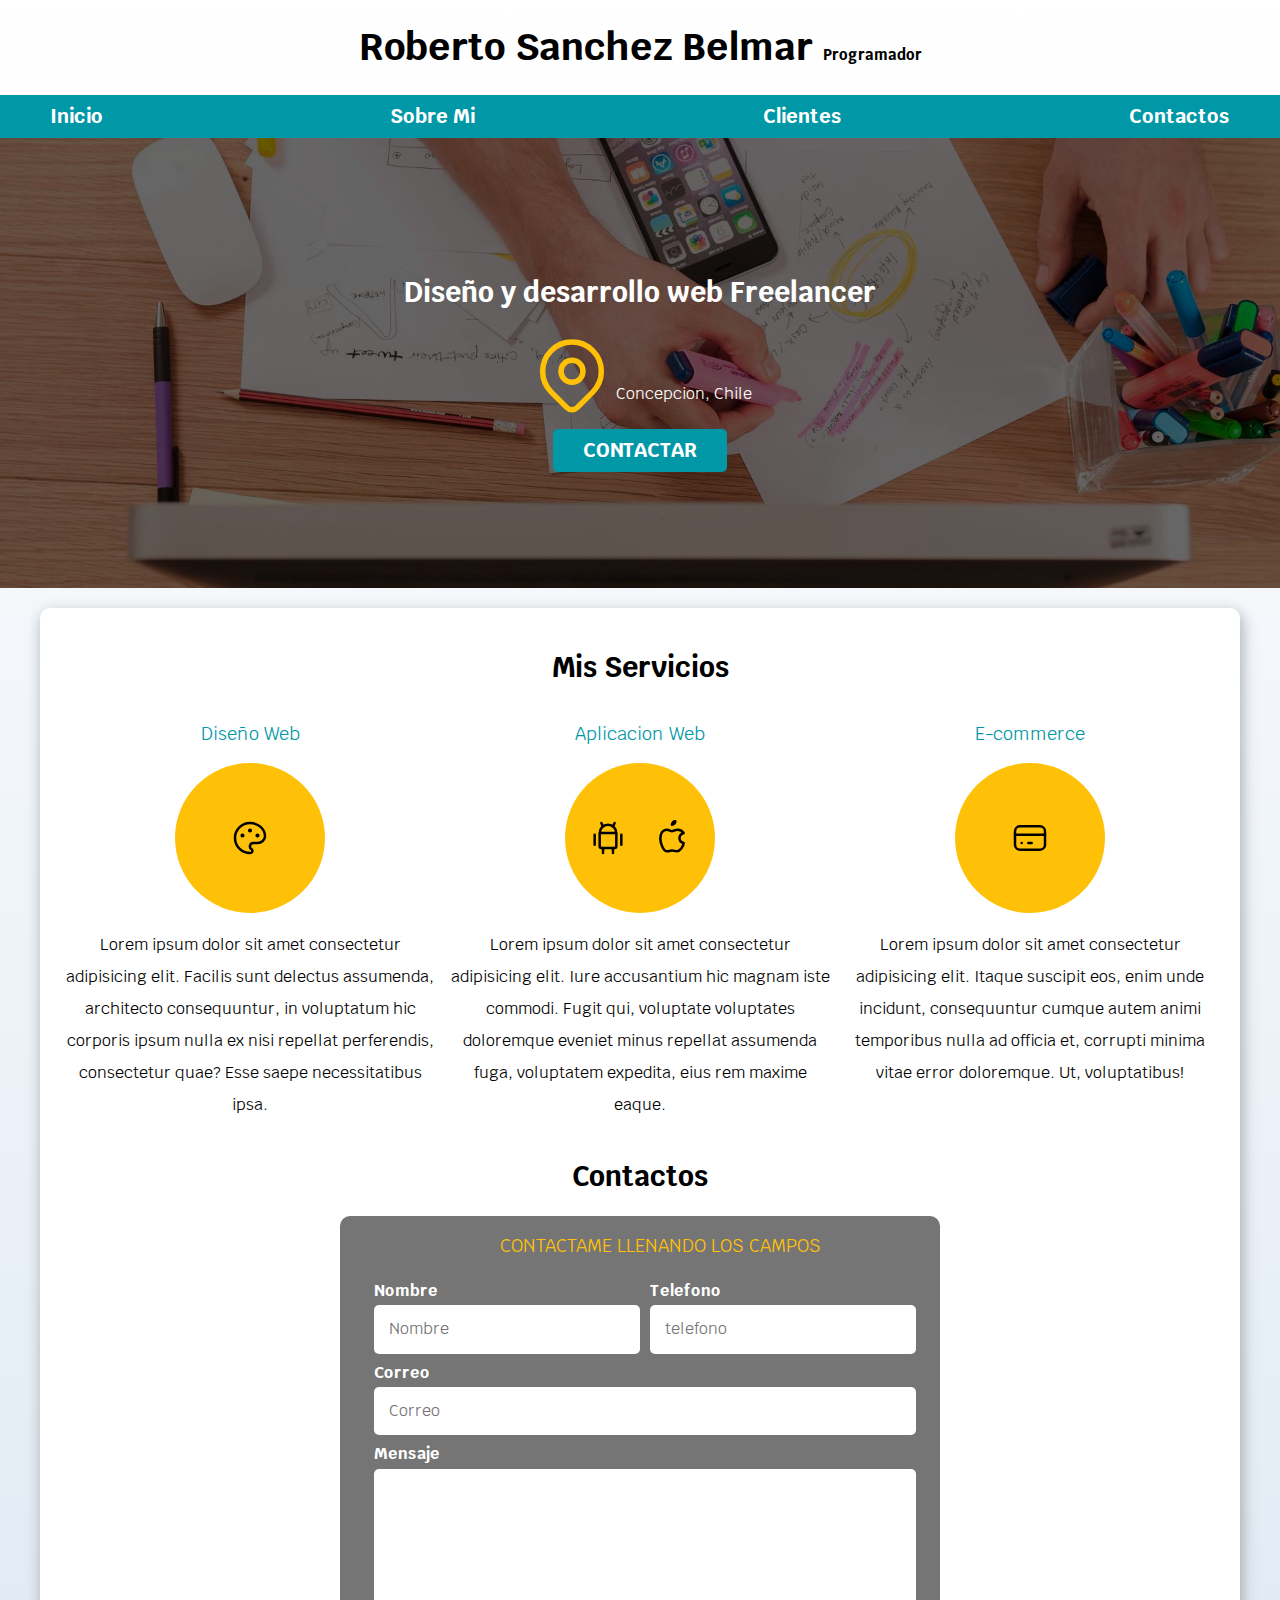
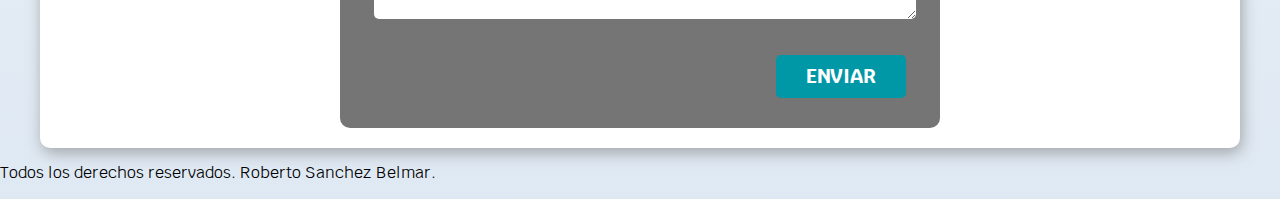
<file: ProyectoCSS/index.html>
<!DOCTYPE html>
<html lang="en">
<head>
    <meta charset="UTF-8">
    <meta name="viewport" content="width=device-width, initial-scale=1.0">
    <title>proyecto personal</title>
    <link rel="preload" href="css/normalize.css" as="style"> <!--para que cargue mejor optimisado-->
    <link rel="stylesheet" href="css/normalize.css"> <!--genera un estandar visual para todos los navegadores--> 
    <link href="https://fonts.googleapis.com/css2?family=Krub:wght@400;700&family=Roboto:wght@100&display=swap" rel="stylesheet"> <!--fuente de texto de google-->
    <link rel="preload" href="css/styles.css" as="style"> <!--para que cargue mejor optimisado-->
    <link rel="stylesheet" href="css/styles.css"> <!--llama al css-->
</head>
<body>
    <header>
        <h1 class="titulo">Roberto Sanchez Belmar <span>Programador</span></h1>
    </header>

    <div class="nav-bg"> <!--rellena la linea de navegador que falta-->
        <nav class="navegador-principal contenedor">
            <a href="nosotros.html">Inicio</a>
            <a href="">Sobre Mi</a>
            <a href="">Clientes</a>
            <a href="">Contactos</a>
        </nav>
    </div>
    
    <section class="hero">
        <div class="contenido-hero">
            <h2>Diseño y desarrollo web <span>Freelancer</span></h2>
                <div class="ubicacion">
                    <svg xmlns="http://www.w3.org/2000/svg" class="icon icon-tabler icon-tabler-map-pin" width="88" height="88" viewBox="0 0 24 24" stroke-width="1.5" stroke="#FFC107" fill="none" stroke-linecap="round" stroke-linejoin="round">
                        <path stroke="none" d="M0 0h24v24H0z" fill="none"/>
                        <circle cx="12" cy="11" r="3" />
                        <path d="M17.657 16.657l-4.243 4.243a2 2 0 0 1 -2.827 0l-4.244 -4.243a8 8 0 1 1 11.314 0z" />
                    </svg>
                    <p>Concepcion, Chile</p>
                </div>
            <a class="boton" href="#">Contactar</a>
        </div>
    </section>
    
    <main class="contenedor sombra">
            <h2>Mis Servicios</h2>

            <div class="servicios">
                <section class="servicio">
                    <h3>Diseño Web</h3>
                    <div class="iconos">
                        <svg xmlns="http://www.w3.org/2000/svg" class="icon icon-tabler icon-tabler-palette" width="40" height="40" viewBox="0 0 24 24" stroke-width="1.5" stroke="#000000" fill="none" stroke-linecap="round" stroke-linejoin="round">
                            <path stroke="none" d="M0 0h24v24H0z" fill="none"/>
                            <path d="M12 21a9 9 0 1 1 0 -18a9 8 0 0 1 9 8a4.5 4 0 0 1 -4.5 4h-2.5a2 2 0 0 0 -1 3.75a1.3 1.3 0 0 1 -1 2.25" />
                            <circle cx="7.5" cy="10.5" r=".5" fill="currentColor" />
                            <circle cx="12" cy="7.5" r=".5" fill="currentColor" />
                            <circle cx="16.5" cy="10.5" r=".5" fill="currentColor" />
                        </svg>
                    </div>
                    <p>Lorem ipsum dolor sit amet consectetur adipisicing elit. Facilis sunt delectus assumenda, architecto consequuntur, in voluptatum hic corporis ipsum nulla ex nisi repellat perferendis, consectetur quae? Esse saepe necessitatibus ipsa.</p>
                </section>

                <section class="servicio">
                    <h3>Aplicacion Web</h3>
                    <div class="iconos">
                        <svg xmlns="http://www.w3.org/2000/svg" class="icon icon-tabler icon-tabler-brand-android" width="40" height="40" viewBox="0 0 24 24" stroke-width="1.5" stroke="#000000" fill="none" stroke-linecap="round" stroke-linejoin="round">
                            <path stroke="none" d="M0 0h24v24H0z" fill="none"/>
                            <line x1="4" y1="10" x2="4" y2="16" />
                            <line x1="20" y1="10" x2="20" y2="16" />
                            <path d="M7 9h10v8a1 1 0 0 1 -1 1h-8a1 1 0 0 1 -1 -1v-8a5 5 0 0 1 10 0" />
                            <line x1="8" y1="3" x2="9" y2="5" />
                            <line x1="16" y1="3" x2="15" y2="5" />
                            <line x1="9" y1="18" x2="9" y2="21" />
                            <line x1="15" y1="18" x2="15" y2="21" />
                        </svg>

                        <svg xmlns="http://www.w3.org/2000/svg" class="icon icon-tabler icon-tabler-brand-apple" width="40" height="40" viewBox="0 0 24 24" stroke-width="1.5" stroke="#000000" fill="none" stroke-linecap="round" stroke-linejoin="round">
                            <path stroke="none" d="M0 0h24v24H0z" fill="none"/>
                            <path d="M9 7c-3 0 -4 3 -4 5.5c0 3 2 7.5 4 7.5c1.088 -.046 1.679 -.5 3 -.5c1.312 0 1.5 .5 3 .5s4 -3 4 -5c-.028 -.01 -2.472 -.403 -2.5 -3c-.019 -2.17 2.416 -2.954 2.5 -3c-1.023 -1.492 -2.951 -1.963 -3.5 -2c-1.433 -.111 -2.83 1 -3.5 1c-.68 0 -1.9 -1 -3 -1z" />
                            <path d="M12 4a2 2 0 0 0 2 -2a2 2 0 0 0 -2 2" />
                        </svg>
                    </div>
                    <p>Lorem ipsum dolor sit amet consectetur adipisicing elit. Iure accusantium hic magnam iste commodi. Fugit qui, voluptate voluptates doloremque eveniet minus repellat assumenda fuga, voluptatem expedita, eius rem maxime eaque.</p>
                </section>

                <section class="servicio">
                    <h3>E-commerce</h3>
                    <div class="iconos">
                        <svg xmlns="http://www.w3.org/2000/svg" class="icon icon-tabler icon-tabler-credit-card" width="40" height="40" viewBox="0 0 24 24" stroke-width="1.5" stroke="#000000" fill="none" stroke-linecap="round" stroke-linejoin="round">
                            <path stroke="none" d="M0 0h24v24H0z" fill="none"/>
                            <rect x="3" y="5" width="18" height="14" rx="3" />
                            <line x1="3" y1="10" x2="21" y2="10" />
                            <line x1="7" y1="15" x2="7.01" y2="15" />                          
                            <line x1="11" y1="15" x2="13" y2="15" />
                        </svg>
                    </div>
                    <p>Lorem ipsum dolor sit amet consectetur adipisicing elit. Itaque suscipit eos, enim unde incidunt, consequuntur cumque autem animi temporibus nulla ad officia et, corrupti minima vitae error doloremque. Ut, voluptatibus!</p>
                </section>

            </div>

        <section>
            <h2>Contactos</h2>

            <form class="formulario" action="">
                <fieldset>
                    <legend>Contactame llenando los campos</legend>
                    <div class="contenedor-campos">
                        <div class="campo">
                            <label for="">Nombre</label>
                            <input class="input-text" type="text" placeholder="Nombre" name="" id="">
                        </div>
                        
                        <div class="campo">
                            <label for="">Telefono</label>
                            <input class="input-text" type="tel" placeholder="telefono">
                        </div>
                    
                        <div class="campo">
                            <label for="">Correo</label>
                            <input class="input-text" type="email" placeholder="Correo">
                        </div>
                        
                        <div class="campo">
                            <label for="">Mensaje</label>
                            <textarea class="input-text" name="" id="" cols="30" rows="10"></textarea>
                        </div>
                    </div> 
                    
                    <div class="alinear-derecha flex">
                        <input class="boton w-sm-100" type="submit" value="Enviar">
                    </div>
                   
                </fieldset>
            </form>

        </section>
    </main>

    <footer>
        <p>Todos los derechos reservados. Roberto Sanchez Belmar.</p>
    </footer>
    

</body>
</html>
</file>
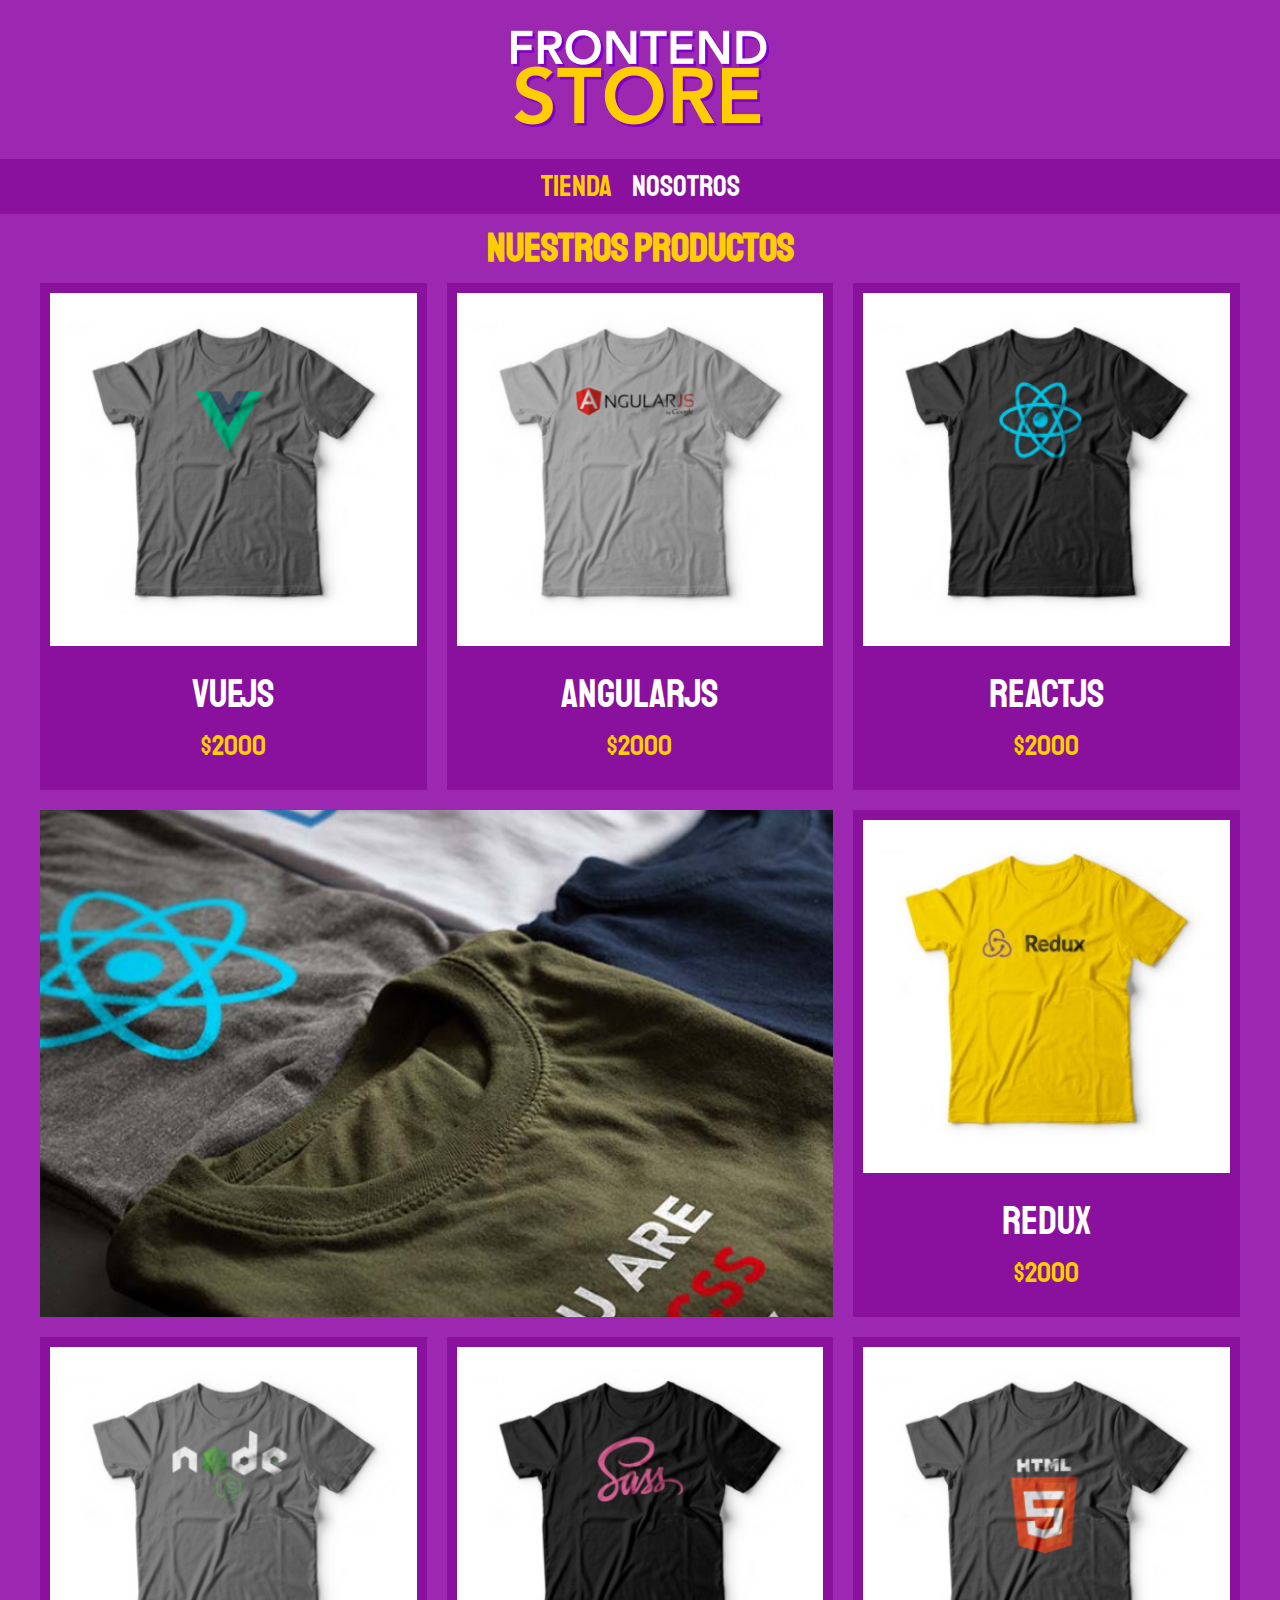
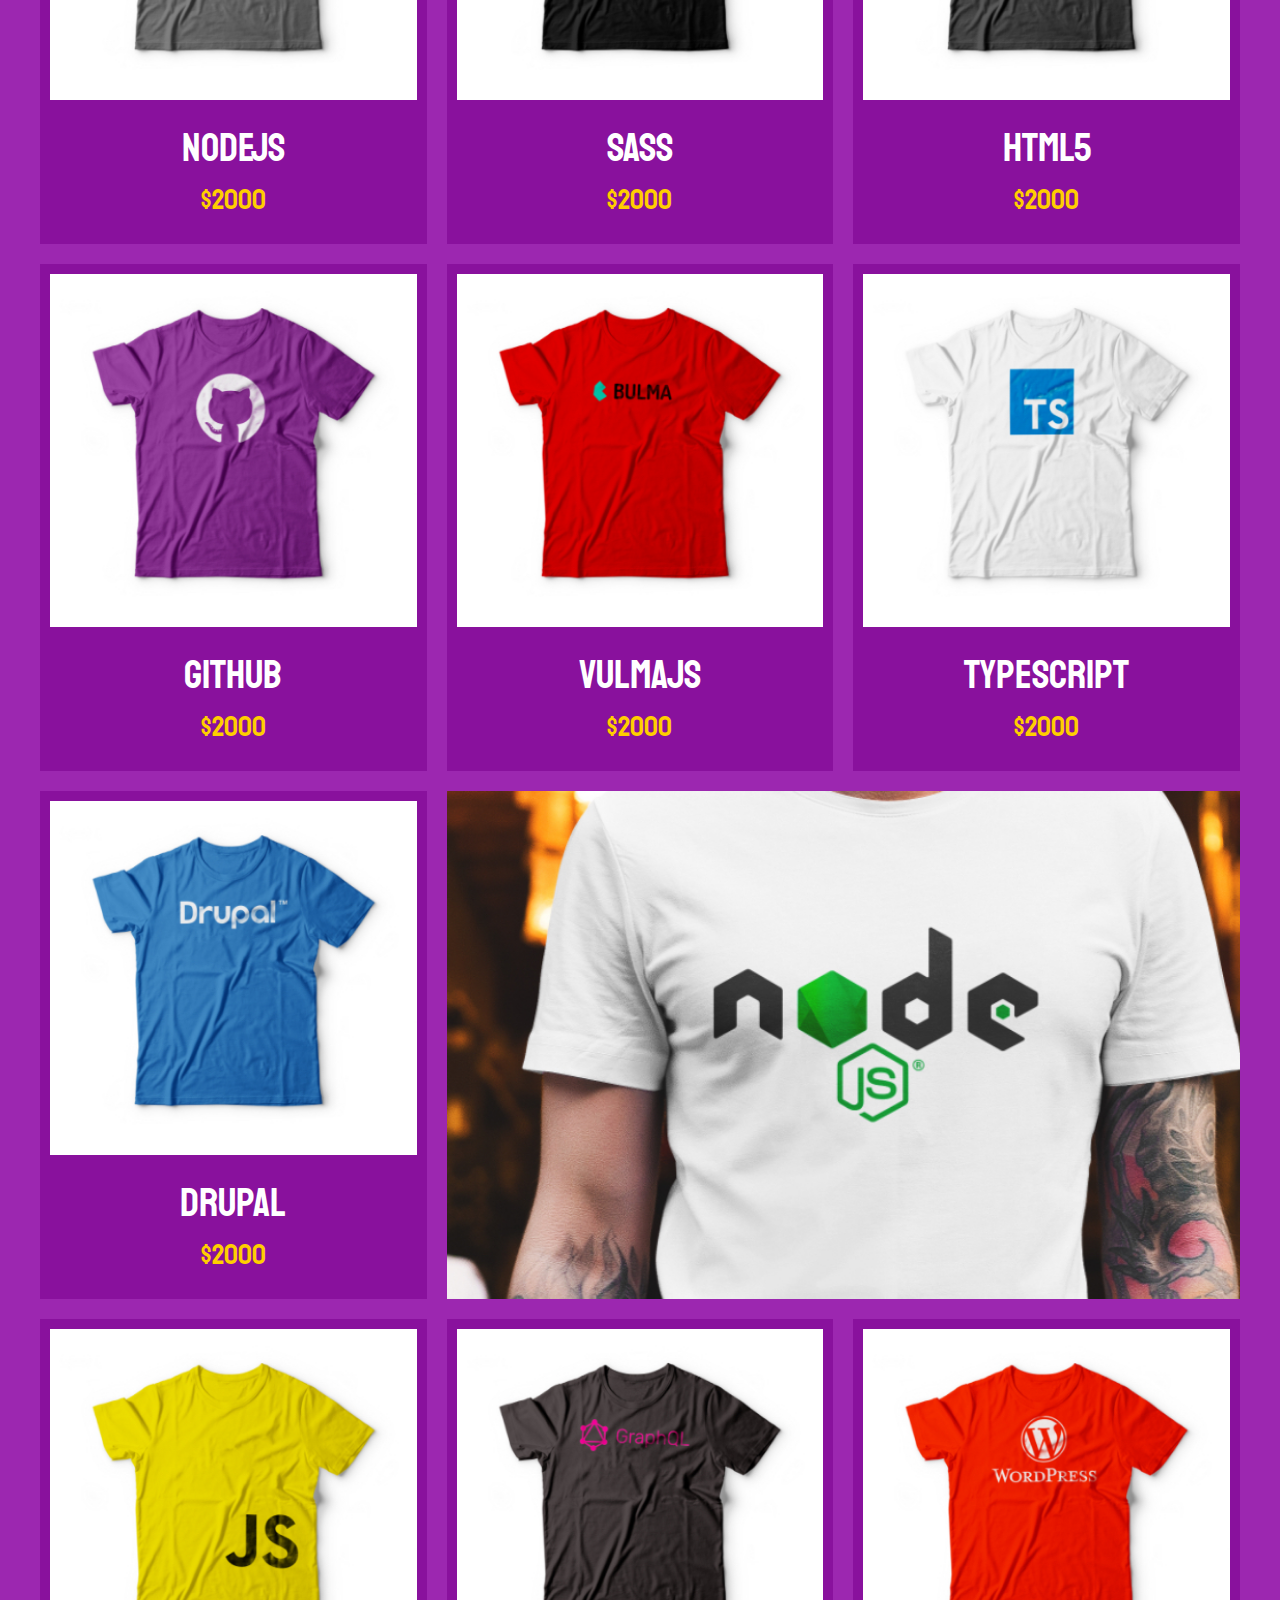
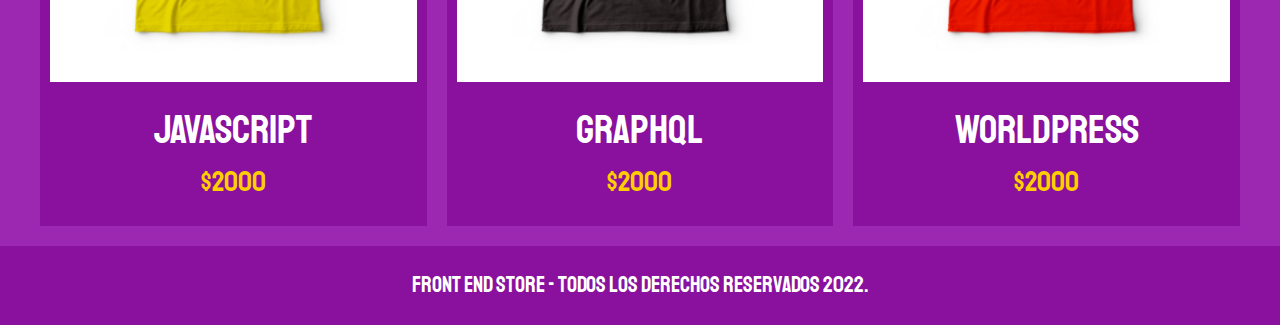
<file: ProyectoTiendaOnline/index.html>
<!DOCTYPE html>
<html lang="en">
<head>
    <meta charset="UTF-8">
    <meta name="viewport" content="width=device-width, initial-scale=1.0">
    <title>Tienda Online</title>
    <link rel="stylesheet" href="css/normalize.css">
    <link href="https://fonts.googleapis.com/css2?family=Staatliches&display=swap" rel="stylesheet">    
    <link rel="stylesheet" href="css/style.css">
</head>
<body>
    <header class="header">
        <a href="index.html">
            <img class="header__logo" src="img/logo.png" alt="Logotipo">
        </a>
    </header>

    <nav class="navegacion">
        <a class="navegacion__enlace navegacion__enlace--activo" href="index.html">Tienda</a>
        <a class="navegacion__enlace" href="nosotros.html">Nosotros</a>
    </nav>

    <main class="contenedor">
        <h1>Nuestros Productos</h1>

        <div class="grid">
            <div class="producto">
                <a href="productos.html">
                    <img class="producto__imagen" src="img/1.jpg" alt="imagencamisa">
                    <div class="producto__informacion">
                        <p class="producto__nombre">VueJS</p>
                        <p class="producto__precio">$2000</p>
                    </div>
                </a>
            </div> <!-- .producto -->
            <div class="producto">
                <a href="productos.html">
                    <img class="producto__imagen" src="img/2.jpg" alt="imagencamisa">
                    <div class="producto__informacion">
                        <p class="producto__nombre">AngularJS</p>
                        <p class="producto__precio">$2000</p>
                    </div>
                </a>
            </div> <!-- .producto -->
            <div class="producto">
                <a href="productos.html">
                    <img class="producto__imagen" src="img/3.jpg" alt="imagencamisa">
                    <div class="producto__informacion">
                        <p class="producto__nombre">ReactJS</p>
                        <p class="producto__precio">$2000</p>
                    </div>
                </a>
            </div> <!-- .producto -->
            <div class="producto">
                <a href="productos.html">
                    <img class="producto__imagen" src="img/4.jpg" alt="imagencamisa">
                    <div class="producto__informacion">
                        <p class="producto__nombre">Redux</p>
                        <p class="producto__precio">$2000</p>
                    </div>
                </a>
            </div> <!-- .producto -->
            <div class="producto">
                <a href="productos.html">
                    <img class="producto__imagen" src="img/5.jpg" alt="imagencamisa">
                    <div class="producto__informacion">
                        <p class="producto__nombre">NodeJS</p>
                        <p class="producto__precio">$2000</p>
                    </div>
                </a>
            </div> <!-- .producto -->
            <div class="producto">
                <a href="productos.html">
                    <img class="producto__imagen" src="img/6.jpg" alt="imagencamisa">
                    <div class="producto__informacion">
                        <p class="producto__nombre">SASS</p>
                        <p class="producto__precio">$2000</p>
                    </div>
                </a>
            </div> <!-- .producto -->
            <div class="producto">
                <a href="productos.html">
                    <img class="producto__imagen" src="img/7.jpg" alt="imagencamisa">
                    <div class="producto__informacion">
                        <p class="producto__nombre">HTML5</p>
                        <p class="producto__precio">$2000</p>
                    </div>
                </a>
            </div> <!-- .producto -->
            <div class="producto">
                <a href="productos.html">
                    <img class="producto__imagen" src="img/8.jpg" alt="imagencamisa">
                    <div class="producto__informacion">
                        <p class="producto__nombre">GitHub</p>
                        <p class="producto__precio">$2000</p>
                    </div>
                </a>
            </div> <!-- .producto -->
            <div class="producto">
                <a href="productos.html">
                    <img class="producto__imagen" src="img/9.jpg" alt="imagencamisa">
                    <div class="producto__informacion">
                        <p class="producto__nombre">VulmaJS</p>
                        <p class="producto__precio">$2000</p>
                    </div>
                </a>
            </div> <!-- .producto -->
            <div class="producto">
                <a href="productos.html">
                    <img class="producto__imagen" src="img/10.jpg" alt="imagencamisa">
                    <div class="producto__informacion">
                        <p class="producto__nombre">TypeScript</p>
                        <p class="producto__precio">$2000</p>
                    </div>
                </a>
            </div> <!-- .producto -->
            <div class="producto">
                <a href="productos.html">
                    <img class="producto__imagen" src="img/11.jpg" alt="imagencamisa">
                    <div class="producto__informacion">
                        <p class="producto__nombre">Drupal</p>
                        <p class="producto__precio">$2000</p>
                    </div>
                </a>
            </div> <!-- .producto -->
            <div class="producto">
                <a href="productos.html">
                    <img class="producto__imagen" src="img/12.jpg" alt="imagencamisa">
                    <div class="producto__informacion">
                        <p class="producto__nombre">JavaScript</p>
                        <p class="producto__precio">$2000</p>
                    </div>
                </a>
            </div> <!-- .producto -->
            <div class="producto">
                <a href="productos.html">
                    <img class="producto__imagen" src="img/13.jpg" alt="imagencamisa">
                    <div class="producto__informacion">
                        <p class="producto__nombre">GraphQL</p>
                        <p class="producto__precio">$2000</p>
                    </div>
                </a>
            </div> <!-- .producto -->
            <div class="producto">
                <a href="productos.html">
                    <img class="producto__imagen" src="img/14.jpg" alt="imagencamisa">
                    <div class="producto__informacion">
                        <p class="producto__nombre">WorldPress</p>
                        <p class="producto__precio">$2000</p>
                    </div>
                </a>
            </div> <!-- .producto -->

            <div class="grafico grafico--camisas"></div>
            <div class="grafico grafico--node"></div>
        </div>
    </main>

    <footer class="footer">
        <p class="footer__texto">Front End Store - Todos los derechos Reservados 2022.</p>
    </footer>
</body>
</html>
</file>
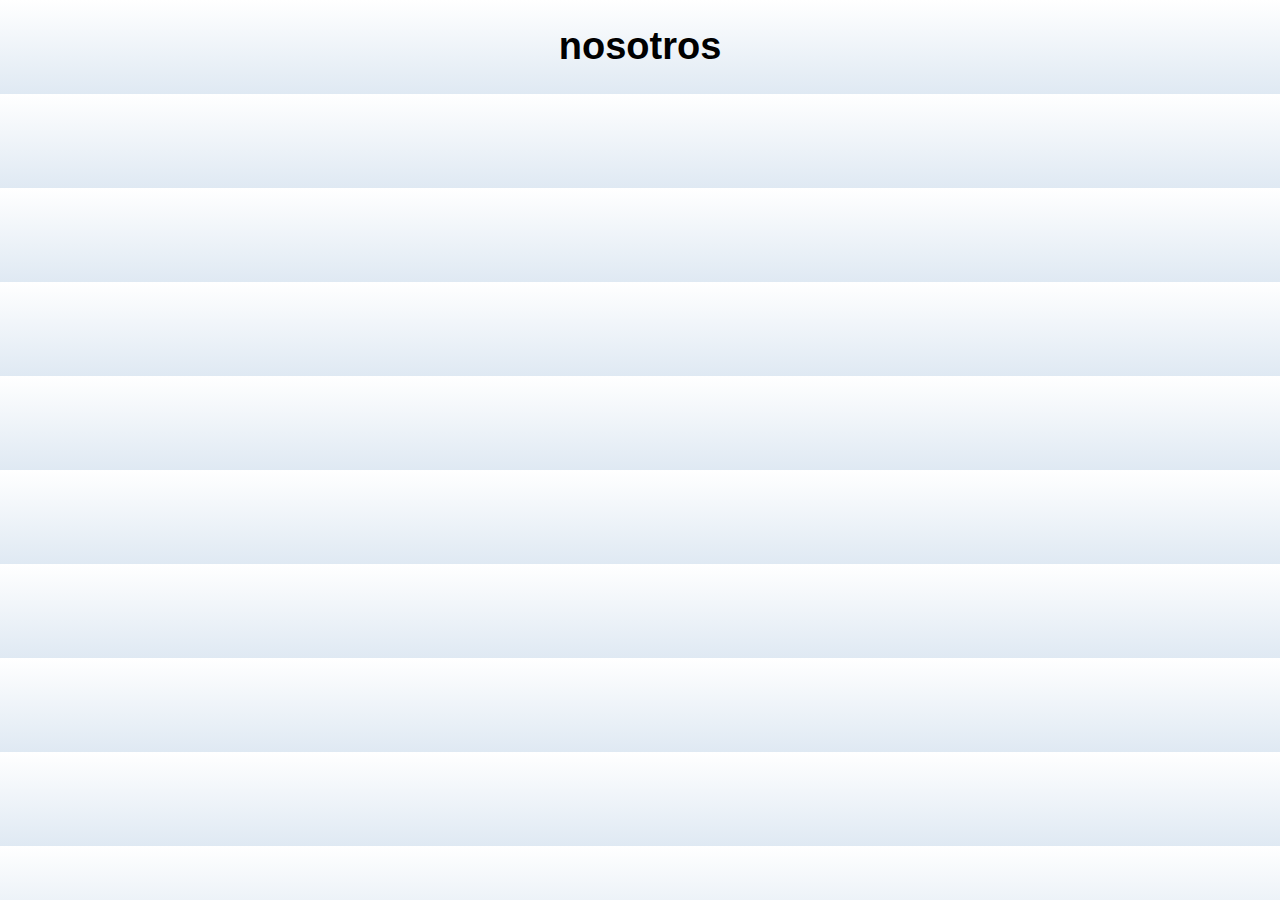
<file: ProyectoCSS/nosotros.html>
<!DOCTYPE html>
<html lang="en">
<head>
    <meta charset="UTF-8">
    <meta name="viewport" content="width=device-width, initial-scale=1.0">
    <title>nosotros</title>
    <link rel="preload" href="css/styles.css" as="style">
    <link rel="stylesheet" href="css/styles.css">
</head>
<body>
    
    <h1>nosotros</h1>

</body>
</html>
</file>
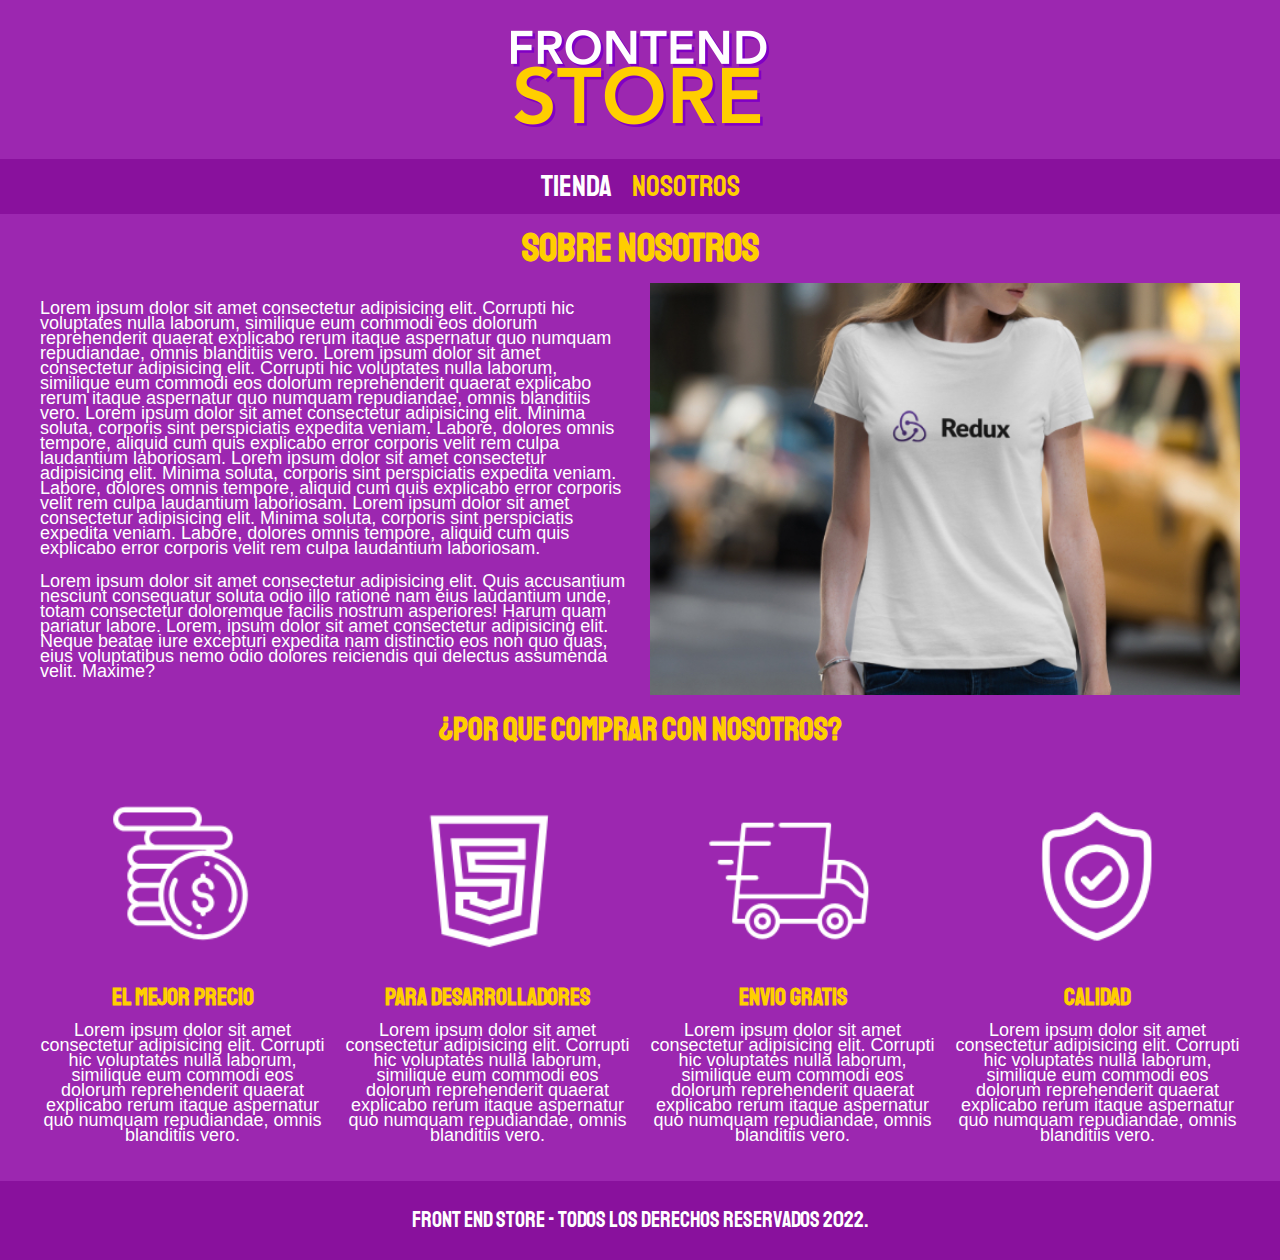
<file: ProyectoTiendaOnline/nosotros.html>
<!DOCTYPE html>
<html lang="en">
<head>
    <meta charset="UTF-8">
    <meta name="viewport" content="width=device-width, initial-scale=1.0">
    <title>Tienda Online</title>
    <link rel="stylesheet" href="css/normalize.css">
    <link href="https://fonts.googleapis.com/css2?family=Staatliches&display=swap" rel="stylesheet">    
    <link rel="stylesheet" href="css/style.css">
</head>
<body>
    <header class="header">
        <a href="index.html">
            <img class="header__logo" src="img/logo.png" alt="Logotipo">
        </a>
    </header>

    <nav class="navegacion">
        <a class="navegacion__enlace" href="index.html">Tienda</a>
        <a class="navegacion__enlace navegacion__enlace--activo" href="nosotros.html">Nosotros</a>
    </nav>

    <main class="contenedor">
        <h1>Sobre Nosotros</h1>

        <div class="nosotros">
            <div class="nosotros__contenido">
                <p> Lorem ipsum dolor sit amet consectetur adipisicing elit. Corrupti hic voluptates nulla laborum, similique eum commodi eos dolorum reprehenderit quaerat explicabo rerum itaque aspernatur quo numquam repudiandae, omnis blanditiis vero.
                    Lorem ipsum dolor sit amet consectetur adipisicing elit. Corrupti hic voluptates nulla laborum, similique eum commodi eos dolorum reprehenderit quaerat explicabo rerum itaque aspernatur quo numquam repudiandae, omnis blanditiis vero.
                    Lorem ipsum dolor sit amet consectetur adipisicing elit. Minima soluta, corporis sint perspiciatis expedita veniam. Labore, dolores omnis tempore, aliquid cum quis explicabo error corporis velit rem culpa laudantium laboriosam.
                    Lorem ipsum dolor sit amet consectetur adipisicing elit. Minima soluta, corporis sint perspiciatis expedita veniam. Labore, dolores omnis tempore, aliquid cum quis explicabo error corporis velit rem culpa laudantium laboriosam.    
                    Lorem ipsum dolor sit amet consectetur adipisicing elit. Minima soluta, corporis sint perspiciatis expedita veniam. Labore, dolores omnis tempore, aliquid cum quis explicabo error corporis velit rem culpa laudantium laboriosam.
                </p>
                <p>Lorem ipsum dolor sit amet consectetur adipisicing elit. Quis accusantium nesciunt consequatur soluta odio illo ratione nam eius laudantium unde, totam consectetur doloremque facilis nostrum asperiores! Harum quam pariatur labore.
                    Lorem, ipsum dolor sit amet consectetur adipisicing elit. Neque beatae iure excepturi expedita nam distinctio eos non quo quas, eius voluptatibus nemo odio dolores reiciendis qui delectus assumenda velit. Maxime?
                </p>
            </div>
            <img class="nosotros__imagen" src="img/nosotros.jpg" alt="imagen nosotros">
        </div>

    </main>

    <section class="contenedor compra">
        <h2 class="compra__tirulo">¿por que comprar con nosotros?</h2>

        <div class="bloques">
            <div class="bloque">
                <img class="bloque__imagen" src="img/icono_1.png" alt="por que comprar">
                <h3 class="bloque__titulo">El mejor precio</h3>
                <p>Lorem ipsum dolor sit amet consectetur adipisicing elit. Corrupti hic voluptates nulla laborum, similique eum commodi eos dolorum reprehenderit quaerat explicabo rerum itaque aspernatur quo numquam repudiandae, omnis blanditiis vero.                </p>
            </div> <!-- bloque -->
            <div class="bloque">
                <img class="bloque__imagen" src="img/icono_2.png" alt="icono desarrollador">
                <h3 class="bloque__titulo">Para Desarrolladores</h3>
                <p>Lorem ipsum dolor sit amet consectetur adipisicing elit. Corrupti hic voluptates nulla laborum, similique eum commodi eos dolorum reprehenderit quaerat explicabo rerum itaque aspernatur quo numquam repudiandae, omnis blanditiis vero.
                </p>
            </div> <!-- bloque -->
            <div class="bloque">
                <img class="bloque__imagen" src="img/icono_3.png" alt="Envio gratis">
                <h3 class="bloque__titulo">Envio gratis</h3>
                <p>Lorem ipsum dolor sit amet consectetur adipisicing elit. Corrupti hic voluptates nulla laborum, similique eum commodi eos dolorum reprehenderit quaerat explicabo rerum itaque aspernatur quo numquam repudiandae, omnis blanditiis vero.
                </p>
            </div> <!-- bloque -->
            <div class="bloque">
                <img class="bloque__imagen" src="img/icono_4.png" alt="Imagen calidad">
                <h3 class="bloque__titulo">Calidad</h3>
                <p>Lorem ipsum dolor sit amet consectetur adipisicing elit. Corrupti hic voluptates nulla laborum, similique eum commodi eos dolorum reprehenderit quaerat explicabo rerum itaque aspernatur quo numquam repudiandae, omnis blanditiis vero.
                </p>
            </div> <!-- bloque -->
        </div>
    </section>

    <footer class="footer">
        <p class="footer__texto">Front End Store - Todos los derechos Reservados 2022.</p>
    </footer>
</body>
</html>
</file>
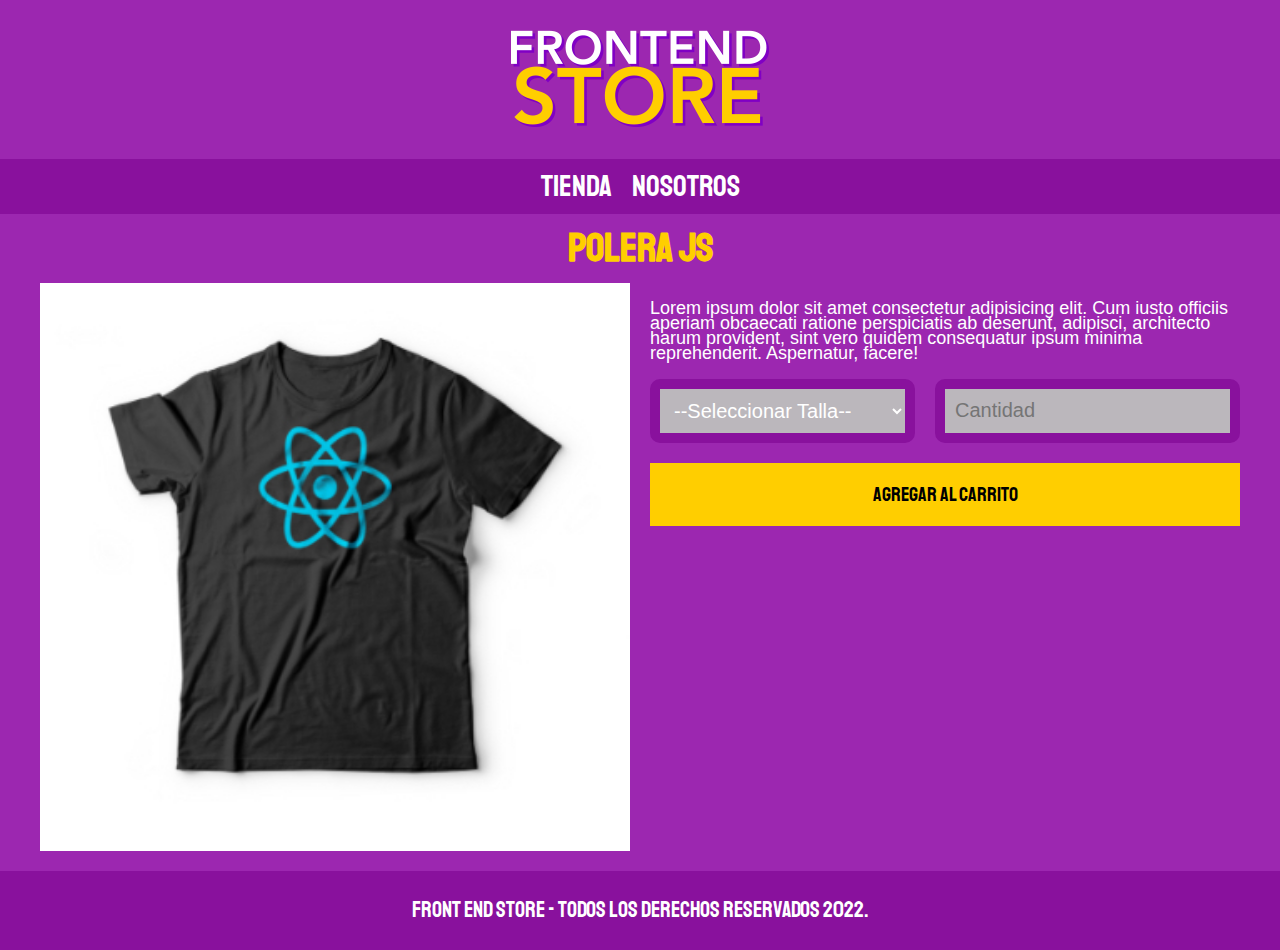
<file: ProyectoTiendaOnline/productos.html>
<!DOCTYPE html>
<html lang="en">
<head>
    <meta charset="UTF-8">
    <meta name="viewport" content="width=device-width, initial-scale=1.0">
    <title>Tienda Online</title>
    <link rel="stylesheet" href="css/normalize.css">
    <link href="https://fonts.googleapis.com/css2?family=Staatliches&display=swap" rel="stylesheet">    
    <link rel="stylesheet" href="css/style.css">
</head>
<body>
    <header class="header">
        <a href="index.html">
            <img class="header__logo" src="img/logo.png" alt="Logotipo">
        </a>
    </header>

    <nav class="navegacion">
        <a class="navegacion__enlace" href="index.html">Tienda</a>
        <a class="navegacion__enlace" href="nosotros.html">Nosotros</a>
    </nav>

    <main class="contenedor">
        <h1>Polera JS</h1>

        <div class="camisa">
            <img class="camisa__imagen" src="img/3.jpg" alt="Imagen Producto">
            <div class="camisa__contenido">
                <p>Lorem ipsum dolor sit amet consectetur adipisicing elit. Cum iusto officiis aperiam obcaecati ratione perspiciatis ab deserunt, adipisci, architecto harum provident, sint vero quidem consequatur ipsum minima reprehenderit. Aspernatur, facere!</p>
                <form class="formulario">
                    <select class="formulario__campo">
                        <option disabled selected>--Seleccionar Talla--</option>
                        <option>chica</option>
                        <option>Mediana</option>
                        <option>Grande</option>
                    </select>
                    <input class="formulario__campo" type="number" min="1" placeholder="Cantidad">
                    <input class="formulario__submit" type="submit" value="Agregar al Carrito">
                </form>
            </div>
        </div>
    </main>

    <footer class="footer">
        <p class="footer__texto">Front End Store - Todos los derechos Reservados 2022.</p>
    </footer>
</body>
</html>
</file>
<file: ProyectoCSS/css/styles.css>
:root {     /*almacena colores*/
    --blanco:#ffffff;
    --oscuro: #212121;
    --primario: #ffc107;
    --secunadario: #0097a7;
    --gris: #757575;
    --grisClaro: #dfe9f3;

    --fuente-principal: 3.8rem; /*almacena densidad*/

}
html{
    font-size: 62.5%; /* adapta a diferentes pantallas con diferente densidad de pixel*/
    box-sizing: border-box; /* para no tener problemas con el tamaño de pixeles*/
    scroll-snap-type: y mandatory;
}

.servicio, .navegador-principal, .formulario {
    scroll-snap-align: center;
    scroll-snap-stop: always;
}

*, *:before, *:after {
    box-sizing: inherit;
}

body {
    font-size: 16px; /* 1 rem = 10 px*/
    font-family: 'Krub', sans-serif; /*una fuente para todos los textos*/
    background-image: linear-gradient(to top, var(--grisClaro) 0%, var(--blanco) 100%); /* degradado del fondo */
}

.sombra {
    -webkit-box-shadow: 2px 5px 15px 0px rgba(112,112,112,0.57);
    -moz-box-shadow: 2px 5px 15px 0px rgba(112,112,112,0.57);
    box-shadow: 2px 5px 15px 0px rgba(112,112,112,0.57);
    background-color: var(--blanco);
    padding: 2rem;
    border-radius: 1rem;
}

h1 {
    font-size: var(--fuente-principal);
}

h2 {
    font-size: 2.8rem;
}
    

h3 {
    font-size: 1.8rem;
}

h1, h2, h3 {
    text-align:center;
}

.titulo span {
    font-size: 1.5rem; /*tamaño de una parte del titulo*/
    
}

.contenedor {
    max-width: 120rem;
    margin: 0 auto; /*arriba, derecha, abajo, izquierda y si pones 2 valores es arriba abajo, derecha izquierda*/
}

.boton {
    background-color: var(--secunadario);
    color: var(--blanco);
    padding: 1rem 3rem; /*tamaño del boton*/
    margin-top: 1rem; /* separacion entre el boton y el elemento de arriba */
    font-size: 2rem; /* agranda el boton */
    text-decoration: none; /* saca el subrayado */
    text-transform: uppercase; /* todo mayuscula */
    font-weight: 700; /* tipo de letra */
    border-radius: .5rem; /* esquinas redondeadas */
    width: 90%; /* alarga el boton en dispositivos movil */
    text-align: center; /* centra boton */
    border: none;
}

@media (min-width: 480px) { /* en caso de que la pantalla es mas grande que la de un celular achica el boton */
    .boton{
        width: auto;
    }
} 

.boton:hover {
    cursor: pointer;
}

.w-sm-100 {
    width: 100%;
}

@media (min-width: 760px) {
    .w-sm-100 {
        width: auto;
    }
}

.flex {
    display: flex;
}

.alinear-derecha {
    justify-content: flex-end;
}

.nav-bg {
    background-color: var(--secunadario);
}

.navegador-principal {
    display: flex;
    flex-direction: column; /* se vee el navegador como columna*/
    text-align: center;
}

@media (min-width: 480px) {
    .navegador-principal {
        flex-direction: row;
        justify-content: space-between; /*centrado del menu de navegacion*/
    } 
    
}


.navegador-principal a {
    color: var(--blanco);
    text-decoration: none; /*quita subrayado de los enlaces*/
    font-size: 2rem;
    font-weight: 700;
    padding: 1rem; /*ancho arriba y abajo*/
}

.navegador-principal a:hover { /* "hover" efecto de cambio de color*/
    background-color: var(--primario);
    color: var(--oscuro);
}

.hero {
    background-image: url(../img/hero.jpg); /*llama imagen*/
    background-repeat: no-repeat; /*no repetir la imagen a lo largo*/
    background-size: cover; /*expande la imagen a lo ancho*/
    height:450px;
    position: relative;
    margin-bottom: 2rem;
}

.contenido-hero { /*aplica el sombreado*/
    position: absolute;
    background-color: rgba(0, 0, 0, .6);
    width: 100%;
    height: 100%;

    display: flex;     /*centrado de todo lo que esta dentro de la imagen*/
    flex-direction: column;
    align-items: center;
    justify-content: center;
}
.contenido-hero h2,
.contenido-hero p {
    color: var(--blanco);
}

.contenido-hero .ubicacion {
        display: flex;
        align-items: flex-end;
}

@media (min-width: 768px){
    .servicios {
        display: grid; /* divide en matriz el area */
        grid-template-columns: repeat(3, 1fr);
        column-gap: 1rem;
    }
}

.servicio {
    display: flex;
    flex-direction: column;
    align-items: center;
}
.servicio h3 {
    color: var(--secunadario);
    font-weight: 400;
}

.servicio p {
    line-height: 2;
    text-align: center;
}

.servicio .iconos {
    height: 15rem;/* altura */
    width: 15rem;/* anchura */
    background-color: var(--primario);
    border-radius: 50%;
    display: flex;
    justify-content: space-evenly;
    align-items: center;
}

.formulario {
    background-color: var(--gris);
    width: min(60rem, 100%);/* utiliza el valor mas pequeño para adamptar la a la pantalla*/
    margin: 0 auto;
    padding: 2rem;
    border-radius: 1rem;

}

.formulario fieldset {
    border: none; 
}

.formulario legend {
    text-align: center;
    font-size: 1.8rem;
    text-transform: uppercase;
    font-size: 700;
    margin: 2rem;
    color: var(--primario);
}

@media (min-width: 768px) {
    .contenedor-campos {
        display: grid;
        grid-template-columns: 50% 50%;
        grid-template-rows: auto auto 20rem;
        column-gap: 1rem;

    }
    .campo:nth-child(3),
    .campo:nth-child(4) {
        grid-column: 1 / 3;
    }
}

.campo{
    margin-bottom: 1rem;
}

.campo label {
    color: var(--blanco);
    font-weight: bold;
    margin-bottom: .5rem;
    display: block;
}

.campo textarea {
    height: 15rem;
}

.input-text {
    width: 100%;
    border: none;
    padding: 1.5rem;
    border-radius: .5rem;
}
</file>
<file: ProyectoTiendaOnline/css/style.css>
:root {
    --primario: #9c27b0;
    --primariooscuro: #89119d;
    --secundario: #ffce00;
    --secundariooscuro: rgb(233,187,2);
    --blanco: #fff;
    --negro: #000;

    --fuentePrincipal: 'Staatliches', cursive;
}

html {
    box-sizing: border-box;
    font-size: 62.5%;
}
*, *:before, *:after {
    box-sizing: inherit;
}

/* Globales */

body {
  background-color: var(--primario);
  font-size: 1.6rem;
  line-height: 1.5rem;
}

p {
  font-size: 1.8rem;
  font-family: Arial, Helvetica, sans-serif;
  color: var(--blanco);
}

a {
  text-decoration: none;
}

img {
 width: 100%;
}

.contenedor {
  max-width: 120rem;
  margin: 0 auto;
}

h1, h2, h3 {
  text-align: center;
  color: var(--secundario);
  font-family: var(--fuentePrincipal);
}

h1 {
  font-size: 4rem;
}

h2 {
  font-size: 3.2rem;
}

h3{
  font-size: 2.4rem;
}

/* header */

.header {
  display: flex;
  justify-content: center;
}

.header__logo {
  margin: 3rem 0;
}

/* navegacion */

.navegacion{
  background-color: var(--primariooscuro);
  padding: 2rem 0;
  display: flex;
  justify-content: center;
  gap: 2rem; /* nueva forma de separar contenidos dentro del contenedor */
}

.navegacion__enlace {
  font-family: var(--fuentePrincipal);
  color: var(--blanco);
  font-size: 3rem;
}
.navegacion__enlace--activo,
.navegacion__enlace:hover {
  color: var(--secundario);
}

/* footer */

.footer {
  background-color: var(--primariooscuro);
  padding: 1rem 0;
  margin-top: 2rem;
}

.footer__texto {
  text-align: center;
  font-family: var(--fuentePrincipal);
  font-size: 2.2rem;
}

/* grid */

.grid {
  display: grid;
  grid-template-columns: repeat(2,  minmax(0, 1fr)); /* investigar minmax */
  gap: 2rem;
  transition: grid-template-columns .3s ease;
}

@media (min-width: 768px) {
  .grid {
    grid-template-columns: repeat(3, 1fr);
  }
}

/* Productos */

.producto {
  background-color: var(--primariooscuro);
  padding: 1rem;
}

.producto__nombre {
  font-size: 4rem;
}

.producto__precio {
  font-size: 2.8rem;
  color: var(--secundario);
}

.producto__nombre,
.producto__precio {
  font-family: var(--fuentePrincipal);
  margin: 1rem, 0;
  text-align: center;
  line-height: 1.2rem;
}

/* GRAFICOS */
.grafico {
  min-height: 30rem;
  background-repeat: no-repeat;
  background-size: cover;
  grid-column: 1 / 3;
}

.grafico--camisas {
  grid-row: 2 / 3;
  background-image: url(../img/grafico1.jpg);
}

.grafico--node {
  background-image: url(../img/grafico2.jpg);
  grid-row: 8 / 9;
}

@media (min-width: 768px) {
  .grafico--node {
    grid-row: 5 / 6;
    grid-column: 2 / 4;
  }
}

/* Nosotros */

.nosotros {
  display: grid;
  grid-template-rows: repeat(2, auto);
}

@media (min-width: 768px) {
  .nosotros {
    display: grid;
    grid-template-columns: repeat(2, 1fr);
    column-gap: 2rem;
  }  
}

.nosotros__imagen {
  grid-row: 1 / 2;
}

@media (min-width: 768px) {
  .nosotros__imagen {
    grid-column: 2 /3;
  }  
}


/* bloques */

.bloques {
  display: grid;
  grid-template-columns: repeat(2, 1fr);
  gap: 2rem;
}

@media (min-width: 768px) {
  .bloques {
    grid-template-columns: repeat(4, 1fr);
  }  
}

.bloque {
  text-align: center;
}

.bloque__titulo {
  margin: 0;
}

/* pagina del producto */

@media (min-width: 768px) {
  .camisa {
    display: grid;
    grid-template-columns: repeat(2, 1fr);
    column-gap: 2rem;
  }
}

.formulario {
  display: grid;
  grid-template-columns: repeat(2, 1fr);
  gap: 2rem;
}

.formulario__campo {
  border-color: var(--primariooscuro);
  border-width: 1rem;
  border-style: solid;
  border-radius: 1rem;
  background-color: rgb(187,183,188);
  color: var(--blanco);
  font-size: 2rem;
  font-family: Arial, Helvetica, sans-serif;
  padding: 1rem;
}

@media (max-width: 768px) {
  .formulario__campo{
    width: 100%;
  }
}

.formulario__submit {
  background-color: var(--secundario);
  border: none;
  font-size: 2rem;
  font-family: var(--fuentePrincipal);
  padding: 2rem;
  transition: background-color .3s ease;
  transition: font-size .3s ease;
  grid-column: 1 / 3;
}

.formulario__submit:hover {
  font-size: 2.2rem;
  cursor: pointer;
  background-color: var(--secundariooscuro);
}
</file>
